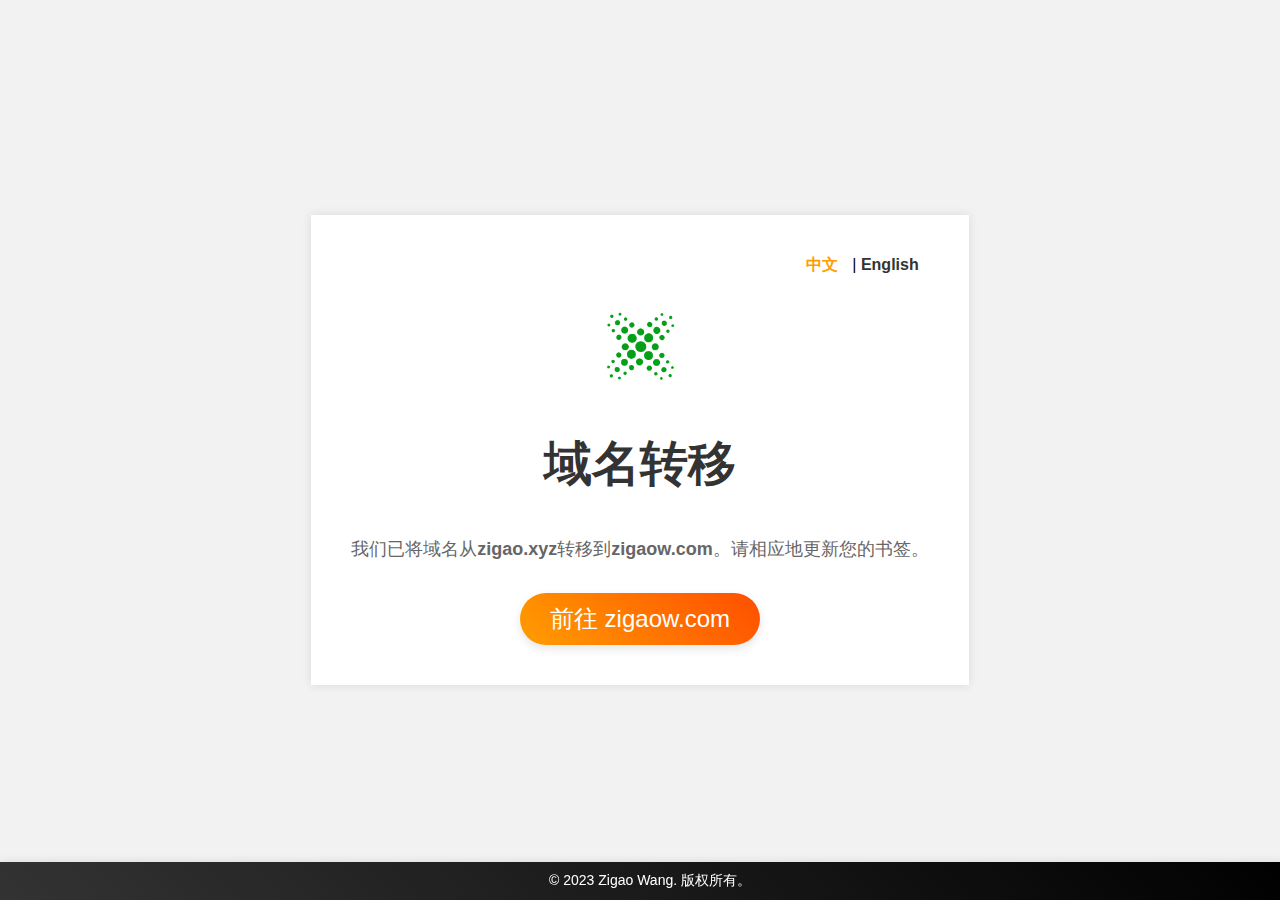
<file: zh/index.html>
<!DOCTYPE html>
<html>
<head>
    <title>域名转移</title>
    <style>
        body {
            font-family: Arial, sans-serif;
            background-color: #F2F2F2;
            margin: 0;
            padding: 0;
            display: flex;
            align-items: center;
            justify-content: center;
            min-height: 100vh;
            overflow: hidden;
        }
        
        .container {
            background-color: #FFFFFF;
            padding: 40px;
            max-width: 600px;
            text-align: center;
            box-shadow: 0px 0px 10px rgba(0, 0, 0, 0.1);
        }
        
        h1 {
            color: #333333;
            margin-bottom: 40px;
            font-size: 48px;
            transition: color 0.3s;
        }
        
        p {
            color: #666666;
            line-height: 1.5;
            margin-bottom: 30px;
            font-size: 18px;
        }
        
        .redirect-button {
            display: inline-block;
            padding: 10px 30px;
            background: linear-gradient(45deg, #FF9D00, #FF4E00);
            color: white;
            text-decoration: none;
            border-radius: 30px;
            font-size: 24px;
            transition: background-color 0.3s, transform 0.3s;
            box-shadow: 0 4px 10px rgba(0, 0, 0, 0.1);
        }
        
        .redirect-button:hover {
            background: linear-gradient(45deg, #FF4E00, #FF9D00);
            transform: scale(1.05);
        }
        
        .redirect-button:active {
            transform: translateY(2px);
        }
        
        .footer {
            background: linear-gradient(45deg, #333333, #000000);
            color: white;
            padding: 10px;
            font-size: 14px;
            position: fixed;
            bottom: 0;
            left: 0;
            width: 100%;
            box-shadow: 0px 0px 10px rgba(0, 0, 0, 0.1);
            text-align: center;
            transition: background-color 0.3s;
        }
        
        .language-toggle {
            text-align: right;
            margin-bottom: 20px;
        }
        
        .language-toggle a {
            color: #333333;
            text-decoration: none;
            margin-right: 10px;
            font-size: 16px;
            font-weight: bold;
            transition: color 0.3s;
        }
        
        .language-toggle a:hover {
            color: #FF9D00;
        }
        
        .language-toggle a.active {
            color: #FF9D00;
        }
        
        .logo {
            margin-bottom: 20px;
            transition: transform 0.3s;
        }
        
        .logo img {
            height: 100px;
            width: auto;
        }
        
        .logo:hover {
            transform: rotate(360deg);
        }
        
        /* Disable scrollbar */
        ::-webkit-scrollbar {
            width: 0px;
            background: transparent;
        }
        
        ::-webkit-scrollbar-thumb {
            background: transparent;
        }
        
        /* Add hover and click transition effects */
        .container:hover {
            transform: scale(1.02);
            box-shadow: 0px 0px 20px rgba(0, 0, 0, 0.2);
			transition: all 0.3s;
		}
    </style>
</head>
<body>
    <div class="container">
        <div class="language-toggle">
            <a href="#" class="active">中文</a> | <a href="../">English</a>
        </div>
        
        <div class="logo">
            <img src="../logo.png" alt="Logo">
        </div>
        
        <h1>域名转移</h1>
        <p>我们已将域名从<strong>zigao.xyz</strong>转移到<strong>zigaow.com</strong>。请相应地更新您的书签。</p>
        <a href="http://zigaow.com" class="redirect-button">前往 zigaow.com</a>
    </div>
    
    <div class="footer">
        &copy; 2023 Zigao Wang. 版权所有。
    </div>
</body>
</html>
</file>
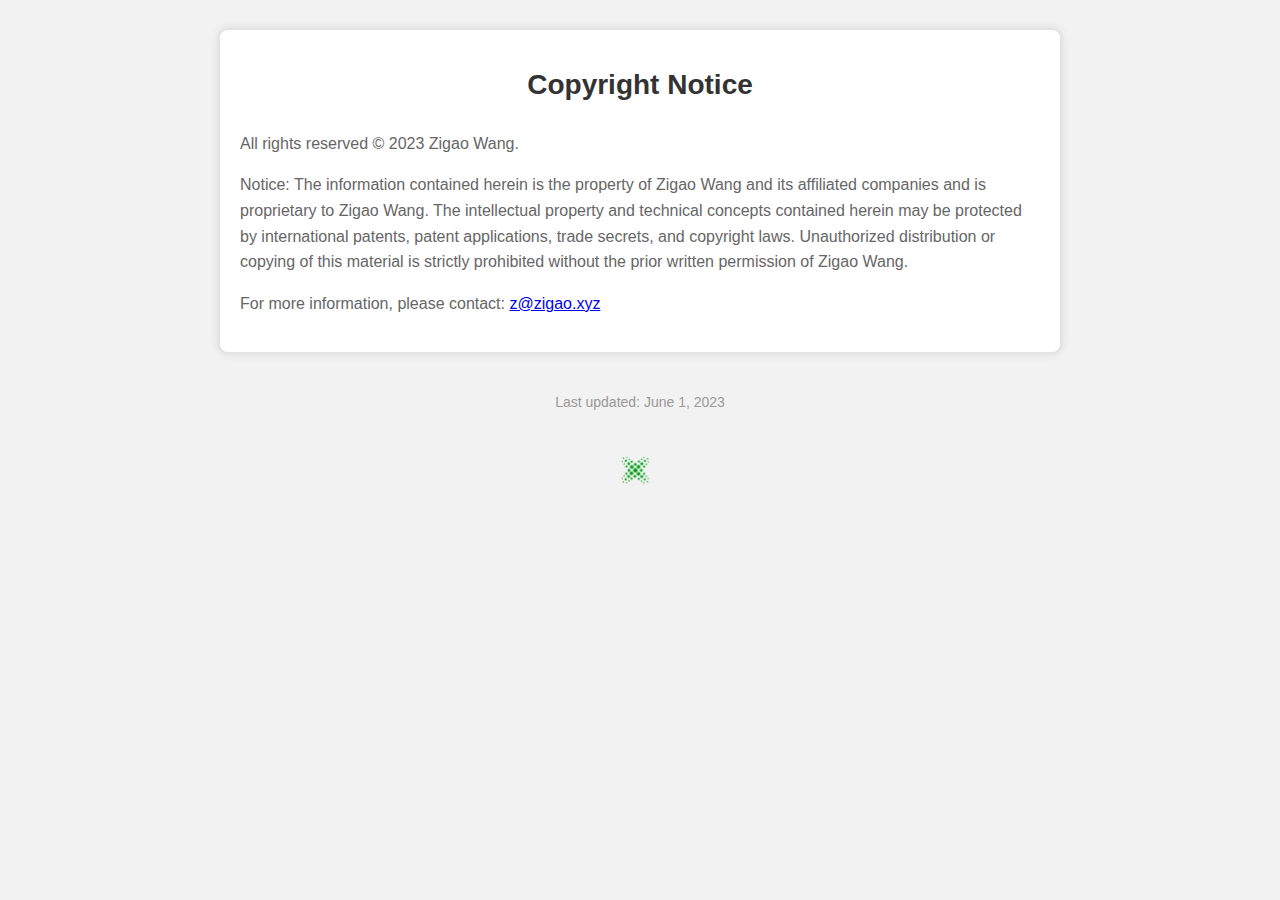
<file: copyright.html>
<!DOCTYPE html>
<html>
<head>
    <!-- Google tag (gtag.js) -->
    <script async src="https://www.googletagmanager.com/gtag/js?id=G-3NHFVTRVLZ"></script>
    <script>
      window.dataLayer = window.dataLayer || [];
      function gtag(){dataLayer.push(arguments);}
      gtag('js', new Date());
    
      gtag('config', 'G-3NHFVTRVLZ');
    </script>
    <title>Copyright Notice</title>
    <meta charset="UTF-8">
    <style>
        body {
            font-family: Arial, sans-serif;
            background-color: #F2F2F2;
            padding: 20px;
        }

        .container {
            max-width: 800px;
            margin: 0 auto;
            background-color: #FFFFFF;
            padding: 20px;
            box-shadow: 0 0 10px rgba(0, 0, 0, 0.1);
        }

        h1 {
            color: #333333;
            text-align: center;
            margin-bottom: 20px;
        }

        p {
            color: #666666;
            line-height: 1.5;
        }

        .footer {
            text-align: center;
            margin-top: 20px;
            color: #999999;
            font-size: 12px;
        }

        .theme-logo {
            text-align: center;
            margin-top: 40px;
        }

        .theme-logo a {
            display: inline-block;
            text-decoration: none;
            color: #333333;
            font-size: 16px;
            font-weight: bold;
        }

        .theme-logo img {
            height: 30px;
            width: auto;
            margin-right: 10px;
            vertical-align: middle;
        }

        /* Styling for a more professional look */
        .container {
            border: 2px solid #E4E4E4;
            border-radius: 10px;
        }

        h1 {
            color: #333333;
            font-size: 28px;
            margin-bottom: 30px;
        }

        p {
            color: #666666;
            font-size: 16px;
            line-height: 1.6;
        }

        .footer {
            margin-top: 40px;
            color: #999999;
            font-size: 14px;
        }

        .theme-logo img {
            height: 40px;
        }
    </style>
</head>
<body>
    <div class="container">
        <h1>Copyright Notice</h1>
        <p>All rights reserved &copy; 2023 Zigao Wang.</p>
        <p>Notice: The information contained herein is the property of Zigao Wang and its affiliated companies and is proprietary to Zigao Wang. The intellectual property and technical concepts contained herein may be protected by international patents, patent applications, trade secrets, and copyright laws. Unauthorized distribution or copying of this material is strictly prohibited without the prior written permission of Zigao Wang.</p>
        <p>For more information, please contact: <a href="mailto:z@zigao.xyz">z@zigao.xyz</a></p>
    </div>
    <div class="footer">
        Last updated: June 1, 2023
    </div>
    <div class="theme-logo">
        <a href="index.html">
            <img src="logo.png" alt="Logo">
        </a>
    </div>
</body>
</html>
</file>
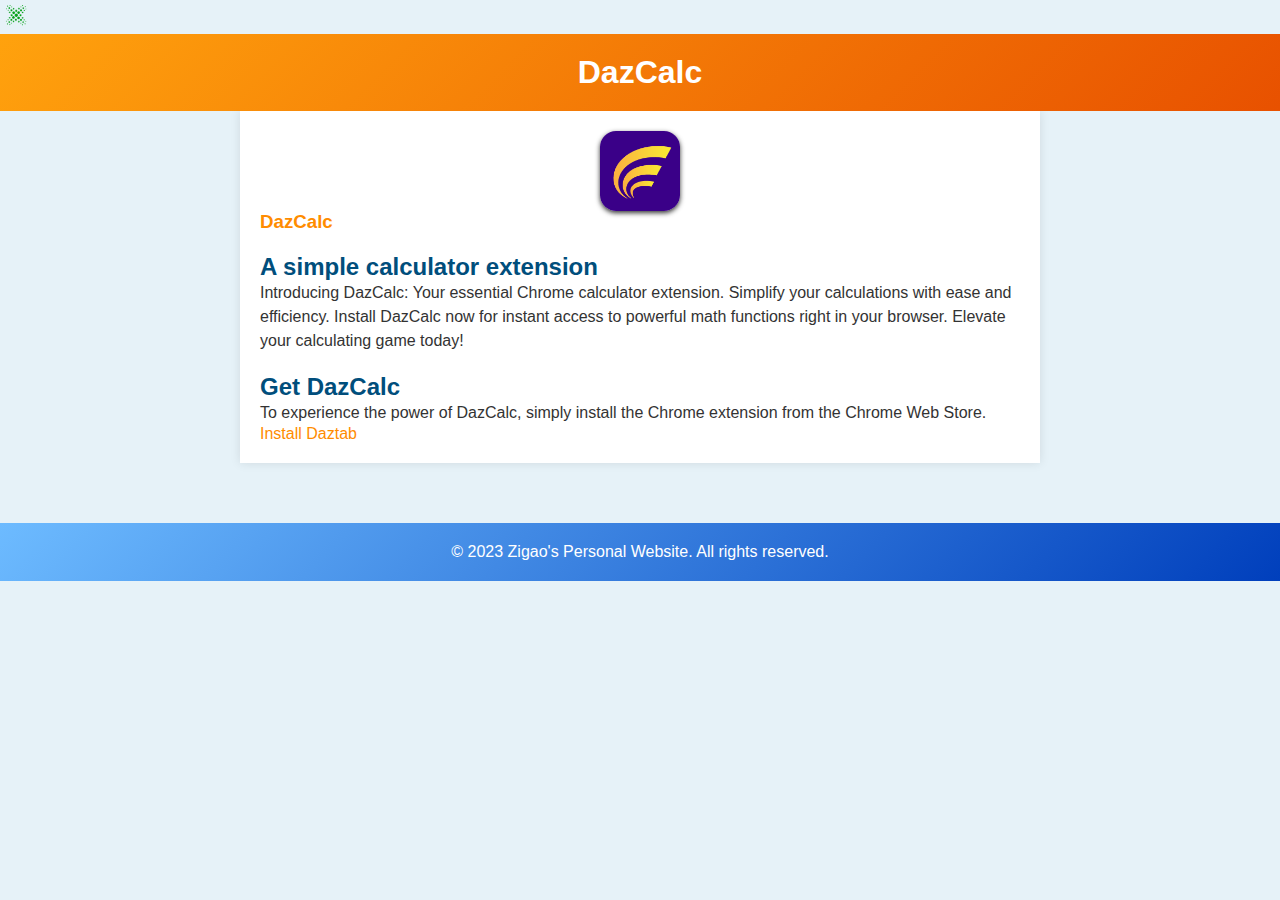
<file: dazcalc.html>
<!DOCTYPE html>
<html>
<head>
    <!-- Google tag (gtag.js) -->
    <script async src="https://www.googletagmanager.com/gtag/js?id=G-3NHFVTRVLZ"></script>
    <script>
      window.dataLayer = window.dataLayer || [];
      function gtag(){dataLayer.push(arguments);}
      gtag('js', new Date());
    
      gtag('config', 'G-3NHFVTRVLZ');
    </script>
    <a href="index.html" class="logo">
        <img src="logo.png" alt="Logo" class="logo-image">
    </a>
    <title>DazCalc - Calculate with Precision</title>
    <link rel="stylesheet" type="text/css" href="style.css">
</head>
<body>
    <header>
        <h1>DazCalc</h1>
    </header>

    <main>
        <div class="project-section">
            <a href="https://zigaowang.github.io/dazcalc" target="_blank">
                <div class="icon">
                    <img src="dazcalc-logo.png" alt="DazCalc Logo" class="project-logo">
                </div>
                <h3>DazCalc</h3>
            </a>
        </div>

        <h2>A simple calculator extension</h2>
        <p>Introducing DazCalc: Your essential Chrome calculator extension. Simplify your calculations with ease and efficiency. Install DazCalc now for instant access to powerful math functions right in your browser. Elevate your calculating game today!</p>

        <h2>Get DazCalc</h2>
        <p>To experience the power of DazCalc, simply install the Chrome extension from the Chrome Web Store.</p>

        <a href="https://chrome.google.com/webstore/detail/dazcalc/gmifbolahkfmhjnkoifcbbodidfcdjhb" class="install-button">Install Daztab</a>
    </main>

    <footer>
        &copy; 2023 Zigao's Personal Website. All rights reserved.
    </footer>
</body>
</html>
</file>
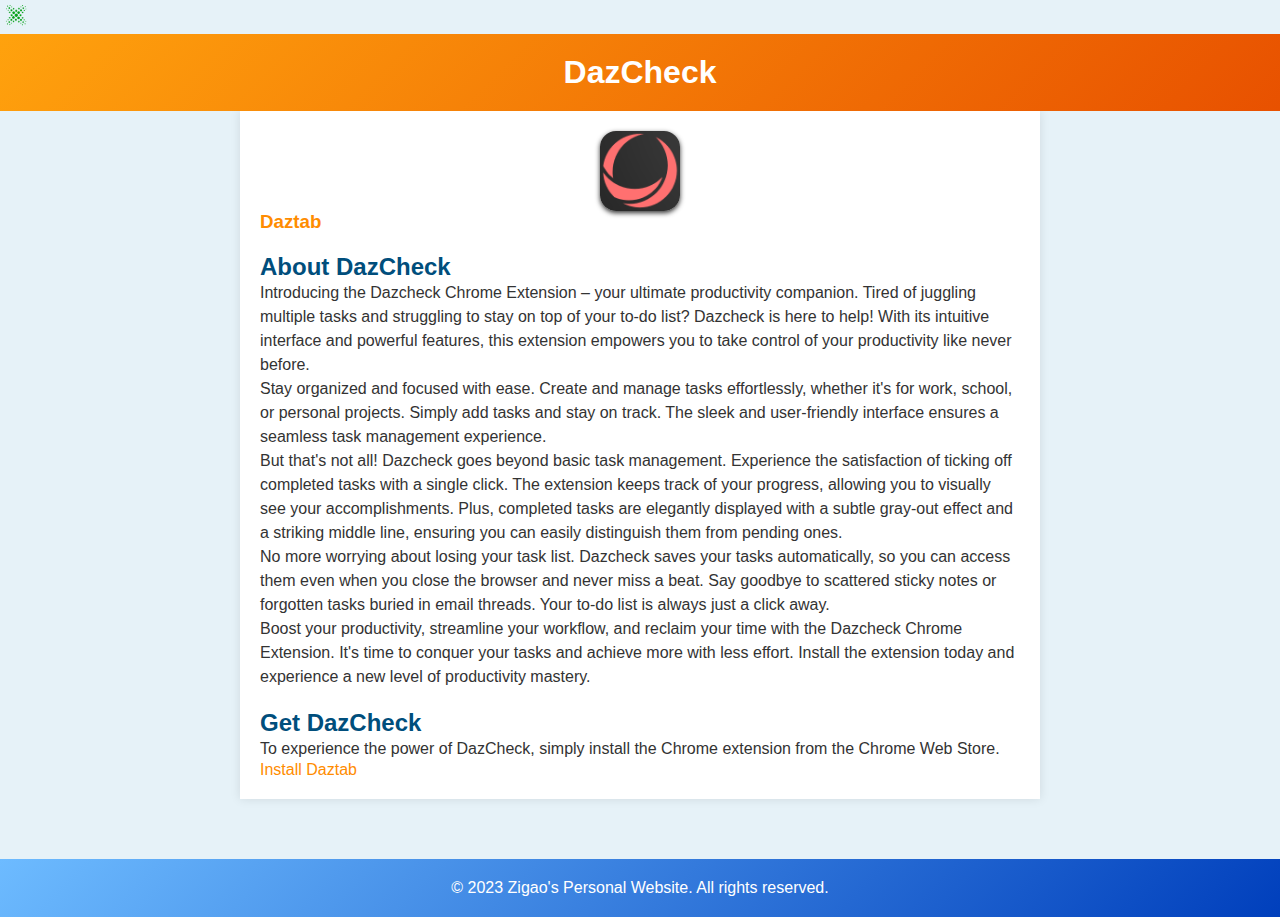
<file: dazcheck.html>
<!DOCTYPE html>
<html>
<head>
    <!-- Google tag (gtag.js) -->
    <script async src="https://www.googletagmanager.com/gtag/js?id=G-3NHFVTRVLZ"></script>
    <script>
      window.dataLayer = window.dataLayer || [];
      function gtag(){dataLayer.push(arguments);}
      gtag('js', new Date());
    
      gtag('config', 'G-3NHFVTRVLZ');
    </script>
    <a href="index.html" class="logo">
        <img src="logo.png" alt="Logo" class="logo-image">
    </a>
    <title>DazCheck - Check with Confidence</title>
    <link rel="stylesheet" type="text/css" href="style.css">
</head>
<body>
    <header>
        <h1>DazCheck</h1>
    </header>

    <main>
        <div class="project-section">
            <a href="https://zigaowang.github.io/dazcheck" target="_blank">
                <div class="icon">
                    <img src="dazcheck-logo.png" alt="DazCheck Logo" class="project-logo">
                </div>
                <h3>Daztab</h3>
            </a>
        </div>

        <h2>About DazCheck</h2>
        <p>Introducing the Dazcheck Chrome Extension – your ultimate productivity companion. Tired of juggling multiple tasks and struggling to stay on top of your to-do list? Dazcheck is here to help! With its intuitive interface and powerful features, this extension empowers you to take control of your productivity like never before.</p>
        <p>Stay organized and focused with ease. Create and manage tasks effortlessly, whether it's for work, school, or personal projects. Simply add tasks and stay on track. The sleek and user-friendly interface ensures a seamless task management experience.</p>
        <p>But that's not all! Dazcheck goes beyond basic task management. Experience the satisfaction of ticking off completed tasks with a single click. The extension keeps track of your progress, allowing you to visually see your accomplishments. Plus, completed tasks are elegantly displayed with a subtle gray-out effect and a striking middle line, ensuring you can easily distinguish them from pending ones.</p>
        <p>No more worrying about losing your task list. Dazcheck saves your tasks automatically, so you can access them even when you close the browser and never miss a beat. Say goodbye to scattered sticky notes or forgotten tasks buried in email threads. Your to-do list is always just a click away.</p>
        <p>Boost your productivity, streamline your workflow, and reclaim your time with the Dazcheck Chrome Extension. It's time to conquer your tasks and achieve more with less effort. Install the extension today and experience a new level of productivity mastery.</p>
      
        <h2>Get DazCheck</h2>
        <p>To experience the power of DazCheck, simply install the Chrome extension from the Chrome Web Store.</p>

        <a href="https://chrome.google.com/webstore/detail/dazcheck/jhkglpiffjbeanebmbbceoajfinekgom" class="install-button">Install Daztab</a>
    </main>

    <footer>
        &copy; 2023 Zigao's Personal Website. All rights reserved.
    </footer>
</body>
</html>
</file>
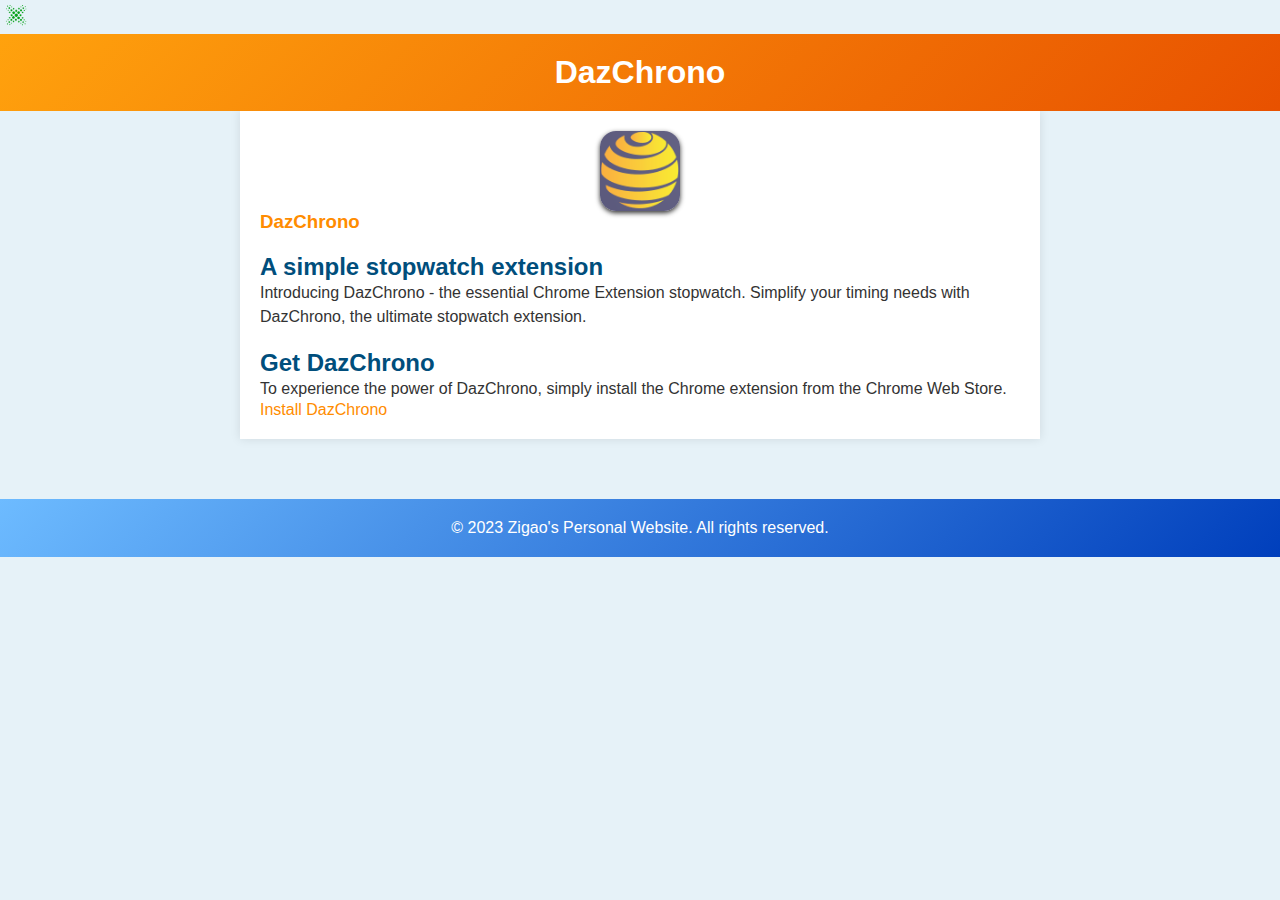
<file: dazchrono.html>
<!DOCTYPE html>
<html>
<head>
    <!-- Google tag (gtag.js) -->
    <script async src="https://www.googletagmanager.com/gtag/js?id=G-3NHFVTRVLZ"></script>
    <script>
      window.dataLayer = window.dataLayer || [];
      function gtag(){dataLayer.push(arguments);}
      gtag('js', new Date());
    
      gtag('config', 'G-3NHFVTRVLZ');
    </script>
    <a href="index.html" class="logo">
        <img src="logo.png" alt="Logo" class="logo-image">
    </a>
    <title>DazChrono</title>
    <link rel="stylesheet" type="text/css" href="style.css">
</head>
<body>
    <header>
        <h1>DazChrono</h1>
    </header>

    <main>
        <div class="project-section">
            <a href="https://zigaowang.github.io/dazchrono" target="_blank">
                <div class="icon">
                    <img src="dazchrono-logo.png" alt="DazChrono Logo" class="project-logo">
                </div>
                <h3>DazChrono</h3>
            </a>
        </div>

        <h2>A simple stopwatch extension</h2>
        <p>Introducing DazChrono - the essential Chrome Extension stopwatch. Simplify your timing needs with DazChrono, the ultimate stopwatch extension.</p>

        <h2>Get DazChrono</h2>
        <p>To experience the power of DazChrono, simply install the Chrome extension from the Chrome Web Store.</p>

        <a href="https://chrome.google.com/webstore/detail/dazchrono/gdoegjkgapmnoedbmlicojiikgchdogc" class="install-button">Install DazChrono</a>
    </main>

    <footer>
        &copy; 2023 Zigao's Personal Website. All rights reserved.
    </footer>
</body>
</html>
</file>
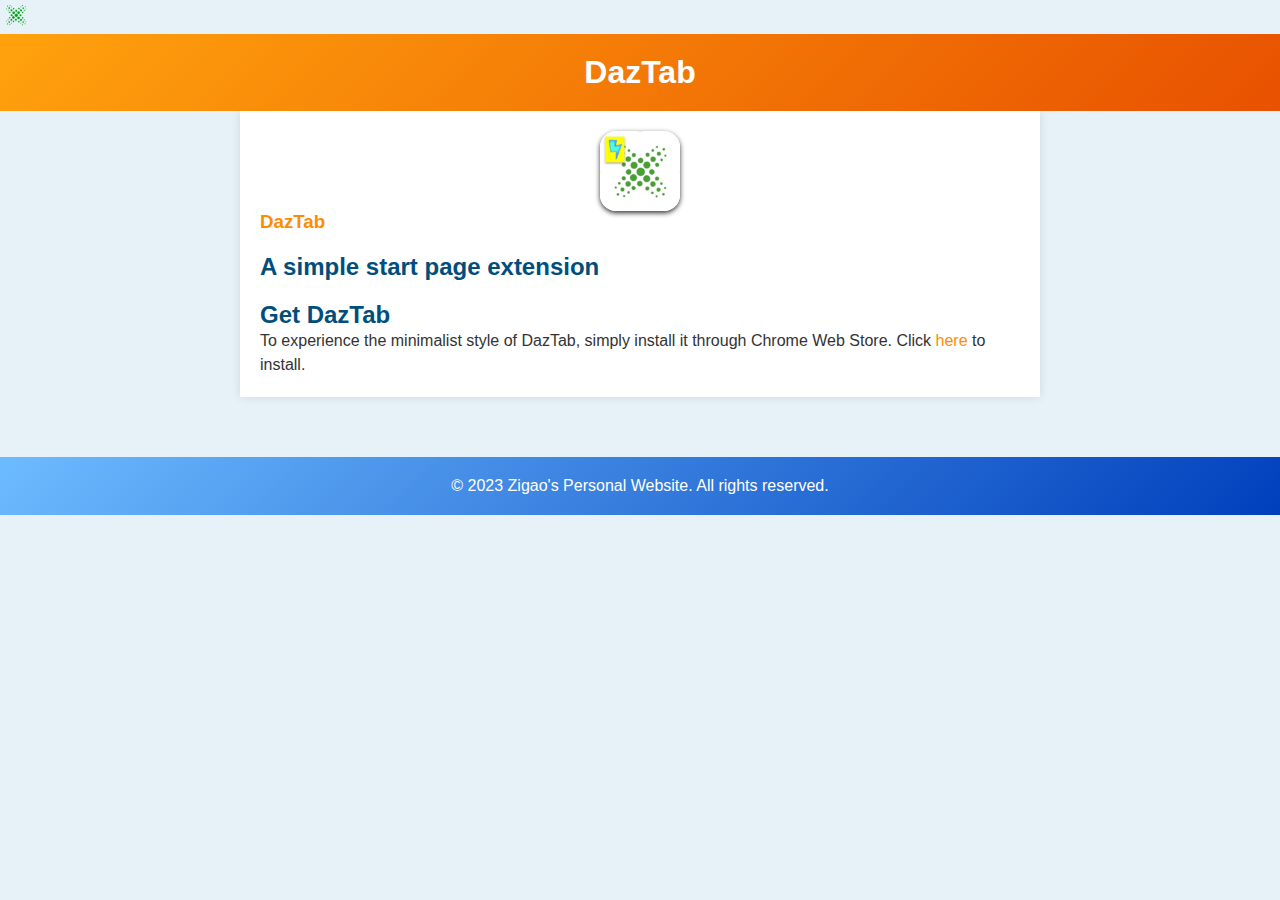
<file: daztab-lite.html>
<!DOCTYPE html>
<html>
<head>
    <!-- Google tag (gtag.js) -->
    <script async src="https://www.googletagmanager.com/gtag/js?id=G-3NHFVTRVLZ"></script>
    <script>
      window.dataLayer = window.dataLayer || [];
      function gtag(){dataLayer.push(arguments);}
      gtag('js', new Date());
    
      gtag('config', 'G-3NHFVTRVLZ');
    </script>
    <a href="index.html" class="logo">
        <img src="logo.png" alt="Logo" class="logo-image">
    </a>
    <title>DazTab</title>
    <link rel="stylesheet" type="text/css" href="style.css">
</head>
<body>
    <header>
        <h1>DazTab</h1>
    </header>

    <main>
        <div class="project-section">
            <a href="https://daztab.com" target="_blank">
                <div class="icon">
                    <img src="daztab-lite-logo.png" alt="DazTab Logo" class="project-logo">
                </div>
                <h3>DazTab</h3>
            </a>
        </div>

        <h2>A simple start page extension</h2>

        <h2>Get DazTab</h2>
        <p>To experience the minimalist style of DazTab, simply install it through Chrome Web Store. Click <a href="https://chrome.google.com/webstore/detail/daztab-lite/bagdffmnpgghcehadgmhcppaphpdfmbb" target="_blank">here</a> to install.</p>
    </main>

    <footer>
        &copy; 2023 Zigao's Personal Website. All rights reserved.
    </footer>
</body>
</html>
</file>
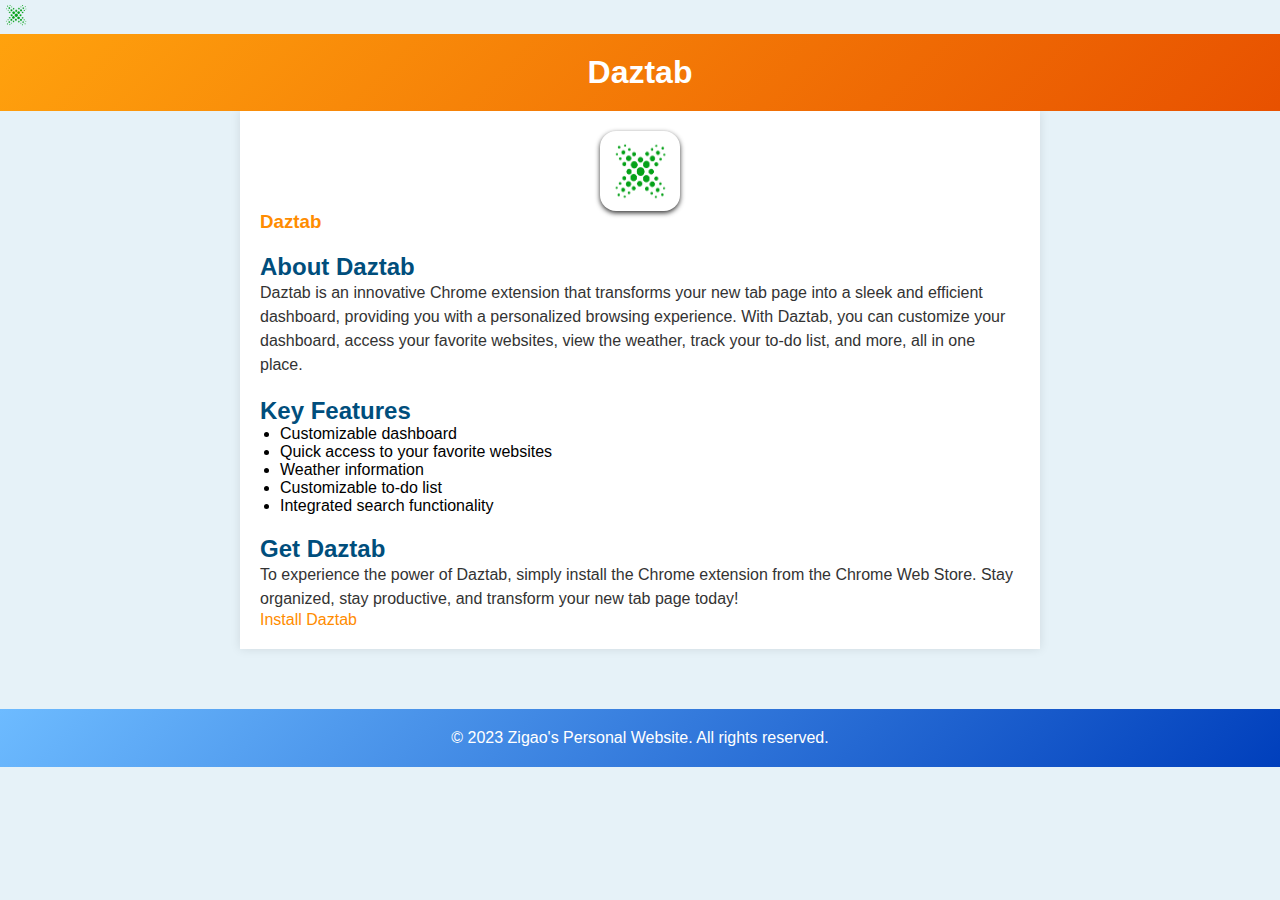
<file: daztab.html>
<!DOCTYPE html>
<html>
<head>
    <!-- Google tag (gtag.js) -->
    <script async src="https://www.googletagmanager.com/gtag/js?id=G-3NHFVTRVLZ"></script>
    <script>
      window.dataLayer = window.dataLayer || [];
      function gtag(){dataLayer.push(arguments);}
      gtag('js', new Date());
    
      gtag('config', 'G-3NHFVTRVLZ');
    </script>
    <a href="index.html" class="logo">
        <img src="logo.png" alt="Logo" class="logo-image">
    </a>
    <title>Daztab - Browse with Ease</title>
    <link rel="stylesheet" type="text/css" href="style.css">
</head>
<body>
    <header>
        <h1>Daztab</h1>
    </header>

    <main>
        <div class="project-section">
            <a href="https://daztab.com" target="_blank">
                <div class="icon">
                    <img src="daztab-logo.png" alt="Daztab Logo" class="project-logo">
                </div>
                <h3>Daztab</h3>
            </a>
        </div>

        <h2>About Daztab</h2>
        <p>Daztab is an innovative Chrome extension that transforms your new tab page into a sleek and efficient dashboard, providing you with a personalized browsing experience. With Daztab, you can customize your dashboard, access your favorite websites, view the weather, track your to-do list, and more, all in one place.</p>

        <h2>Key Features</h2>
        <ul>
            <li>Customizable dashboard</li>
            <li>Quick access to your favorite websites</li>
            <li>Weather information</li>
            <li>Customizable to-do list</li>
            <li>Integrated search functionality</li>
        </ul>

        <h2>Get Daztab</h2>
        <p>To experience the power of Daztab, simply install the Chrome extension from the Chrome Web Store. Stay organized, stay productive, and transform your new tab page today!</p>

        <a href="https://chrome.google.com/webstore/detail/daztab/hbmlahbmfllldaoljckllpmlcdoihhdn" class="install-button">Install Daztab</a>
    </main>

    <footer>
        &copy; 2023 Zigao's Personal Website. All rights reserved.
    </footer>
</body>
</html>
</file>
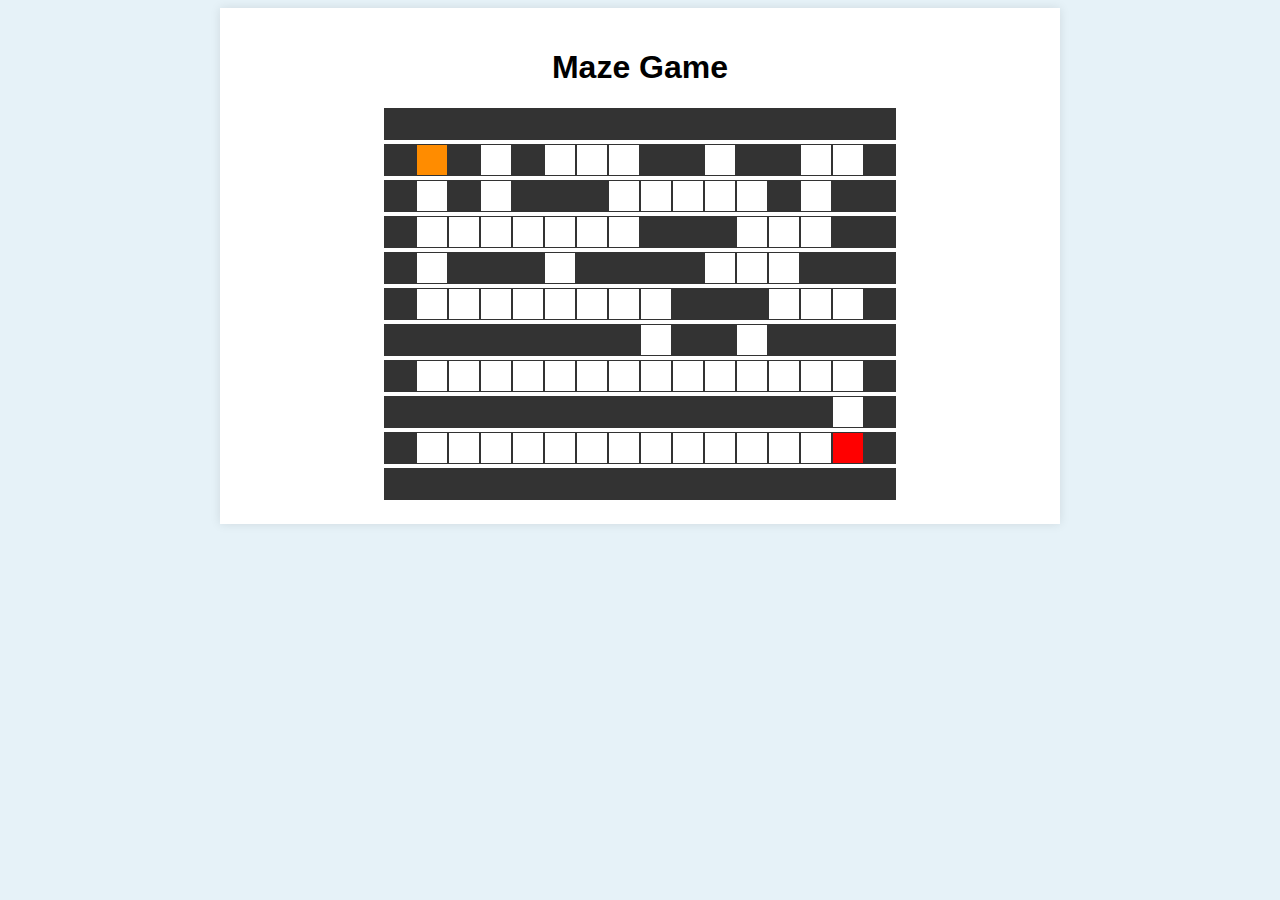
<file: maze.html>
<!DOCTYPE html>
<html>
<head>
  <!-- Google tag (gtag.js) -->
  <script async src="https://www.googletagmanager.com/gtag/js?id=G-3NHFVTRVLZ"></script>
  <script>
    window.dataLayer = window.dataLayer || [];
    function gtag(){dataLayer.push(arguments);}
    gtag('js', new Date());
    gtag('config', 'G-3NHFVTRVLZ');
  </script>
  <title>Maze Game</title>
  <style>
    body {
      font-family: Arial, sans-serif;
      background-color: #E6F2F8;
    }
    
    .maze-container {
      max-width: 800px;
      margin: 0 auto;
      padding: 20px;
      background-color: #fff;
      box-shadow: 0 0 10px rgba(0, 0, 0, 0.1);
      text-align: center;
    }
    
    .maze-cell {
      width: 30px;
      height: 30px;
      background-color: #fff;
      border: 1px solid #333;
      display: inline-block;
    }
    
    .player-cell {
      background-color: #FF8C00;
    }
    
    .entrance-cell {
      background-color: #00FF00;
    }
    
    .exit-cell {
      background-color: #FF0000;
    }
    
    .wall-cell {
      background-color: #333;
    }
  </style>
</head>
<body>
  <div class="maze-container">
    <h1>Maze Game</h1>
    <div id="maze"></div>
  </div>
  <script>
    const mazeElement = document.getElementById('maze');
    const maze = [
      ['#', '#', '#', '#', '#', '#', '#', '#', '#', '#', '#', '#', '#', '#', '#', '#'],
      ['#', ' ', '#', ' ', '#', ' ', ' ', ' ', '#', '#', ' ', '#', '#', ' ', ' ', '#'],
      ['#', ' ', '#', ' ', '#', '#', '#', ' ', ' ', ' ', ' ', ' ', '#', ' ', '#', '#'],
      ['#', ' ', ' ', ' ', ' ', ' ', ' ', ' ', '#', '#', '#', ' ', ' ', ' ', '#', '#'],
      ['#', ' ', '#', '#', '#', ' ', '#', '#', '#', '#', ' ', ' ', ' ', '#', '#', '#'],
      ['#', ' ', ' ', ' ', ' ', ' ', ' ', ' ', ' ', '#', '#', '#', ' ', ' ', ' ', '#'],
      ['#', '#', '#', '#', '#', '#', '#', '#', ' ', '#', '#', ' ', '#', '#', '#', '#'],
      ['#', ' ', ' ', ' ', ' ', ' ', ' ', ' ', ' ', ' ', ' ', ' ', ' ', ' ', ' ', '#'],
      ['#', '#', '#', '#', '#', '#', '#', '#', '#', '#', '#', '#', '#', '#', ' ', '#'],
      ['#', ' ', ' ', ' ', ' ', ' ', ' ', ' ', ' ', ' ', ' ', ' ', ' ', ' ', 'E', '#'],
      ['#', '#', '#', '#', '#', '#', '#', '#', '#', '#', '#', '#', '#', '#', '#', '#'],
    ];

    const entrancePosition = { x: 1, y: 1 };
    const exitPosition = { x: 14, y: 9 };
    let playerPosition = { x: entrancePosition.x, y: entrancePosition.y };

    function drawMaze() {
      mazeElement.innerHTML = '';
      for (let row = 0; row < maze.length; row++) {
        for (let col = 0; col < maze[row].length; col++) {
          const cell = document.createElement('div');
          cell.className = 'maze-cell';
          if (row === playerPosition.y && col === playerPosition.x) {
            cell.classList.add('player-cell');
          } else if (row === entrancePosition.y && col === entrancePosition.x) {
            cell.classList.add('entrance-cell');
          } else if (row === exitPosition.y && col === exitPosition.x) {
            cell.classList.add('exit-cell');
          } else if (maze[row][col] === '#') {
            cell.classList.add('wall-cell');
          }
          mazeElement.appendChild(cell);
        }
        mazeElement.appendChild(document.createElement('br'));
      }
    }

    function movePlayer(dx, dy) {
      const newPosX = playerPosition.x + dx;
      const newPosY = playerPosition.y + dy;

      if (maze[newPosY][newPosX] !== '#') {
        playerPosition.x = newPosX;
        playerPosition.y = newPosY;
      }

      drawMaze();

      if (playerPosition.x === exitPosition.x && playerPosition.y === exitPosition.y) {
        alert('Congratulations! You reached the exit!');
      }
    }

    document.addEventListener('keydown', function(event) {
      if (event.key === 'ArrowUp') {
        movePlayer(0, -1);
      } else if (event.key === 'ArrowDown') {
        movePlayer(0, 1);
      } else if (event.key === 'ArrowLeft') {
        movePlayer(-1, 0);
      } else if (event.key === 'ArrowRight') {
        movePlayer(1, 0);
      }
    });

    drawMaze();
  </script>
</body>
</html>
</file>
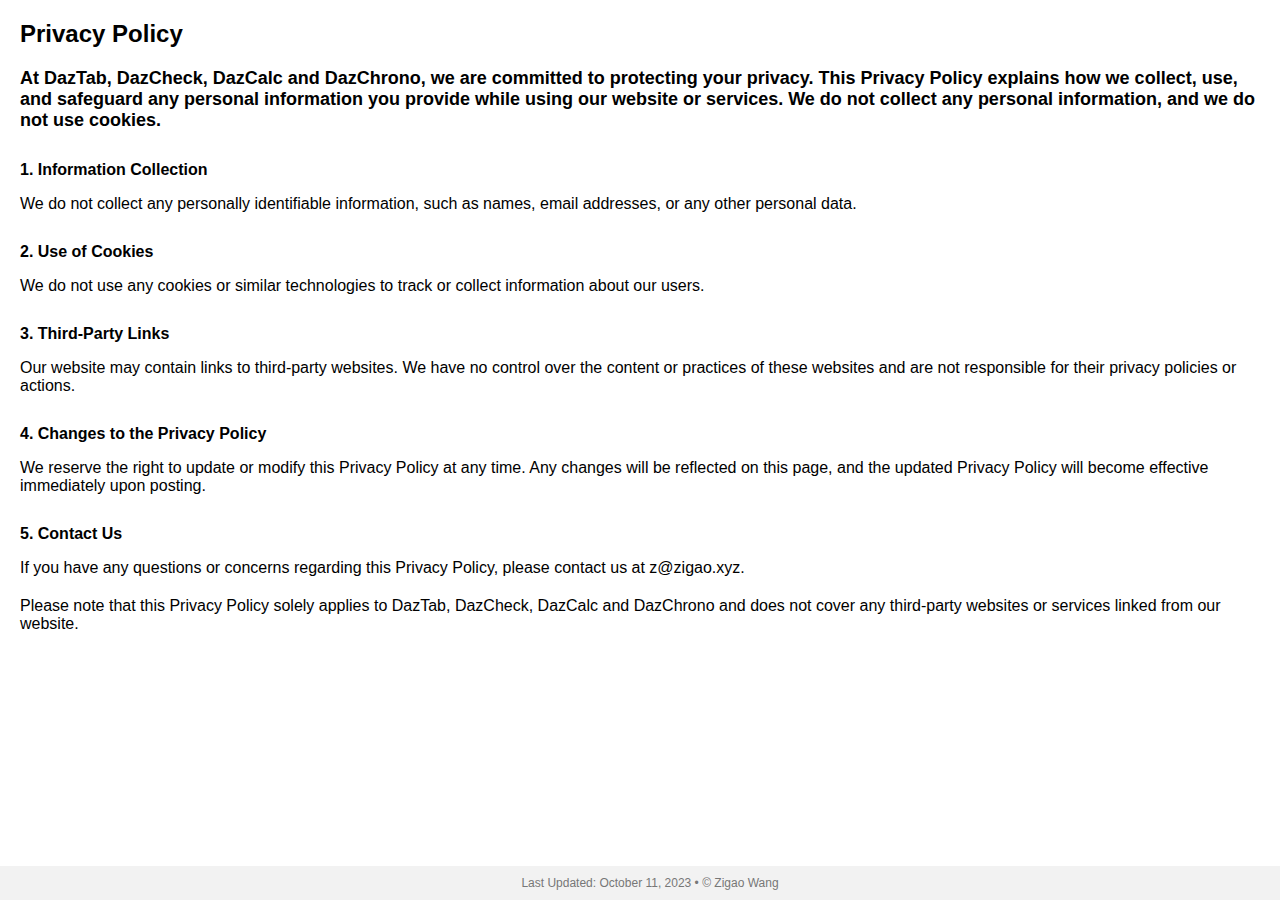
<file: privacy.html>
<!DOCTYPE html>
<html>
<head>
  <!-- Google tag (gtag.js) -->
  <script async src="https://www.googletagmanager.com/gtag/js?id=G-3NHFVTRVLZ"></script>
  <script>
    window.dataLayer = window.dataLayer || [];
    function gtag(){dataLayer.push(arguments);}
    gtag('js', new Date());
    gtag('config', 'G-3NHFVTRVLZ');
  </script>
  <meta charset="UTF-8">
  <title>Privacy Policy</title>
  <style>
    body {
      font-family: Arial, sans-serif;
      margin: 20px;
    }

    h1 {
      font-size: 24px;
      margin-bottom: 20px;
    }

    h2 {
      font-size: 18px;
      margin-bottom: 10px;
    }

    h3 {
      font-size: 16px;
      margin-top: 30px;
      margin-bottom: 10px;
    }

    p {
      margin-bottom: 20px;
    }
    
    /* Added styles for footer */
    footer {
      background-color: #f2f2f2;
      padding: 10px;
      position: fixed;
      bottom: 0;
      left: 0;
      width: 100%;
      text-align: center;
      font-size: 12px;
      color: #777777;
    }
  </style>
</head>
<body>
  <div class="container">
    <h1>Privacy Policy</h1>
    
    <h2>At DazTab, DazCheck, DazCalc and DazChrono, we are committed to protecting your privacy. This Privacy Policy explains how we collect, use, and safeguard any personal information you provide while using our website or services. We do not collect any personal information, and we do not use cookies.</h2>
    
    <h3>1. Information Collection</h3>
    <p>We do not collect any personally identifiable information, such as names, email addresses, or any other personal data.</p>
    
    <h3>2. Use of Cookies</h3>
    <p>We do not use any cookies or similar technologies to track or collect information about our users.</p>
    
    <h3>3. Third-Party Links</h3>
    <p>Our website may contain links to third-party websites. We have no control over the content or practices of these websites and are not responsible for their privacy policies or actions.</p>
    
    <h3>4. Changes to the Privacy Policy</h3>
    <p>We reserve the right to update or modify this Privacy Policy at any time. Any changes will be reflected on this page, and the updated Privacy Policy will become effective immediately upon posting.</p>
    
    <h3>5. Contact Us</h3>
    <p>If you have any questions or concerns regarding this Privacy Policy, please contact us at z@zigao.xyz.</p>
    
    <p>Please note that this Privacy Policy solely applies to DazTab, DazCheck, DazCalc and DazChrono and does not cover any third-party websites or services linked from our website.</p>
  </div>
  
  <!-- Footer -->
  <footer>
    Last Updated: October 11, 2023 &bull; &copy; Zigao Wang
  </footer>
</body>
</html>
</file>
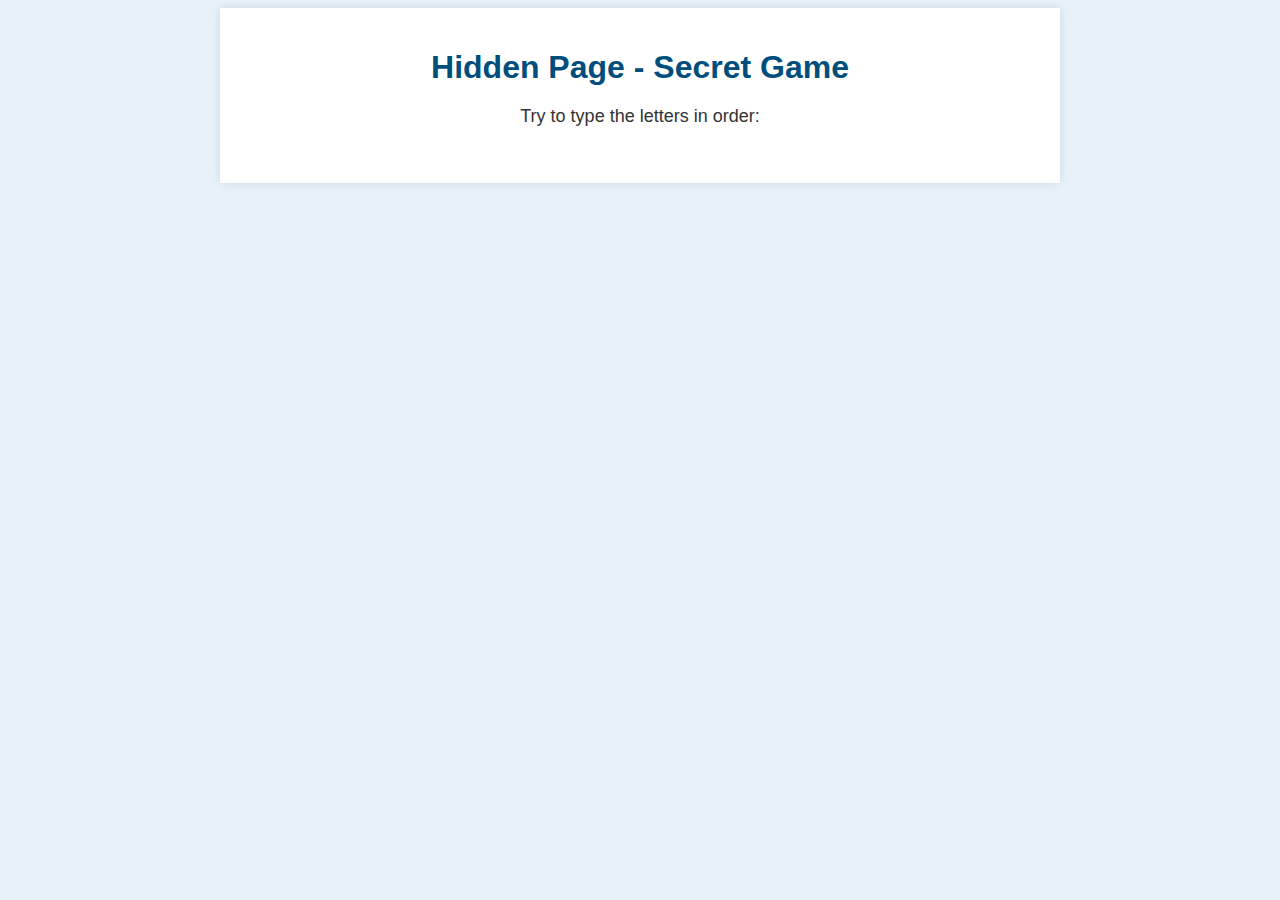
<file: secret.html>
<!DOCTYPE html>
<html>
<head>
  <!-- Google tag (gtag.js) -->
  <script async src="https://www.googletagmanager.com/gtag/js?id=G-3NHFVTRVLZ"></script>
  <script>
    window.dataLayer = window.dataLayer || [];
    function gtag(){dataLayer.push(arguments);}
    gtag('js', new Date());
    gtag('config', 'G-3NHFVTRVLZ');
  </script>
  <title>Hidden Page - Secret Game</title>
  <style>
    body {
      font-family: Arial, sans-serif;
      background-color: #E6F2F8;
    }
    
    .game-container {
      max-width: 800px;
      margin: 0 auto;
      padding: 20px;
      background-color: #fff;
      box-shadow: 0 0 10px rgba(0, 0, 0, 0.1);
      text-align: center;
    }
    
    h1 {
      color: #004E7C;
      margin-bottom: 20px;
    }
    
    p {
      font-size: 18px;
      color: #333;
      margin-bottom: 10px;
    }
    
    .current-letter {
      font-size: 36px;
      font-weight: bold;
      color: #FF8C00;
      margin-bottom: 20px;
    }
  </style>
</head>
<body>
  <div class="game-container">
    <h1>Hidden Page - Secret Game</h1>
    <p>Try to type the letters in order:</p>
    <p class="current-letter"></p>
    <script>
      // Define the sequence of letters
      const letterSequence = ['z', 'i', 'g', 'a', 'o'];
      let currentLetterIndex = 0;
      const currentLetterElement = document.querySelector('.current-letter');

      // Event listener for keydown
      document.addEventListener('keydown', handleKeyDown);

      // Function to handle keydown event
      function handleKeyDown(event) {
        const pressedKey = event.key.toLowerCase();
        const currentLetter = letterSequence[currentLetterIndex];

        // Check if the pressed key matches the current letter
        if (pressedKey === currentLetter) {
          // Increase the current letter index
          currentLetterIndex++;

          // Update the current letter element
          currentLetterElement.textContent = currentLetter.toUpperCase();

          // Check if all letters have been typed
          if (currentLetterIndex === letterSequence.length) {
            // All letters have been typed, redirect to maze.html
            window.location.href = 'maze.html';
          }
        }
      }
    </script>
  </div>
</body>
</html>
</file>
<file: style.css>
/* Reset default styles */
* {
  margin: 0;
  padding: 0;
  box-sizing: border-box;
}

body {
  font-family: Arial, sans-serif;
  background-color: #E6F2F8;
}

header {
  background: linear-gradient(135deg, #ffa20d, #e85100);
  color: white;
  padding: 20px;
  text-align: center;
  position: sticky;
  top: 0;
  z-index: 1;
}

h1 {
  margin: 0;
}

.logo {
  display: inline-block;
  margin-right: 10px;
}

.logo-image {
  height: 30px; /* Adjust the height as needed */
  width: auto; /* Preserve aspect ratio */
}

main {
  max-width: 800px;
  margin: 0 auto;
  padding: 20px;
  background-color: #fff;
  box-shadow: 0 0 10px rgba(0, 0, 0, 0.1);
}

.link {
  color: #FF8C00;
}

.profile-section {
  display: flex;
  align-items: center;
  margin-bottom: 20px;
}

.profile-photo {
  width: 200px;
  border-radius: 50%;
  margin-right: 20px;
}

.profile-description {
  flex-grow: 1;
}

h2 {
  color: #004E7C;
  margin-top: 20px;
}

ul {
  list-style-type: disc;
  margin-left: 20px;
}

p {
  line-height: 1.5;
  color: #333;
}

a {
  color: #FF8C00;
  text-decoration: none;
}

a:hover {
  text-decoration: underline;
}

footer {
  background: linear-gradient(135deg, #6dbbff, #003fbc);
  color: white;
  padding: 20px;
  text-align: center;
  margin-top: 60px;
}

.footer-section {
  margin-bottom: 10px;
}

.footer-section a {
  text-decoration: none;
  margin-right: 10px;
}

.footer-section a:hover {
  text-decoration: underline;
}

.footer-subtitle {
  font-size: 18px;
  margin-bottom: 10px;
}

.fullscreen-image {
  background-image: url('https://api.zigao.wang/bing-wallpaper');
  background-size: cover;
  background-position: center;
  height: 100vh;
  display: flex;
  justify-content: center;
  align-items: center;
}

.welcome-text {
  color: #FFFFFF;
  font-size: 48px;
  font-weight: bold;
  text-align: center;
  margin-top: 20px;
  background-color: black;
  display: inline;
  padding: 0.5rem;
  
  -webkit-box-decoration-break: clone;
  box-decoration-break: clone;
}

.content {
  background-color: #F2F2F2;
  padding: 40px;
}

.project-logos {
  display: flex;
  justify-content: space-between;
  flex-wrap: wrap;
  margin-top: 20px;
}

.project {
  text-align: center;
  width: 150px;
  margin-bottom: 20px;
}

.project-logo {
  width: 80px;
  height: 80px;
  margin: 0 auto;
  border-radius: 20%;
  background-color: white;
  display: flex;
  justify-content: center;
  align-items: center;
  box-shadow: 0 2px 5px rgba(0, 0, 0, 0.8);
}

.project-logo img {
  width: 60px;
  height: 60px;
}

.project h3 {
  margin-top: 10px;
  font-size: 16px;
  color: #333;
}

@media screen and (max-width: 500px) {
  .project {
    width: 100%;
  }
}
</file>
